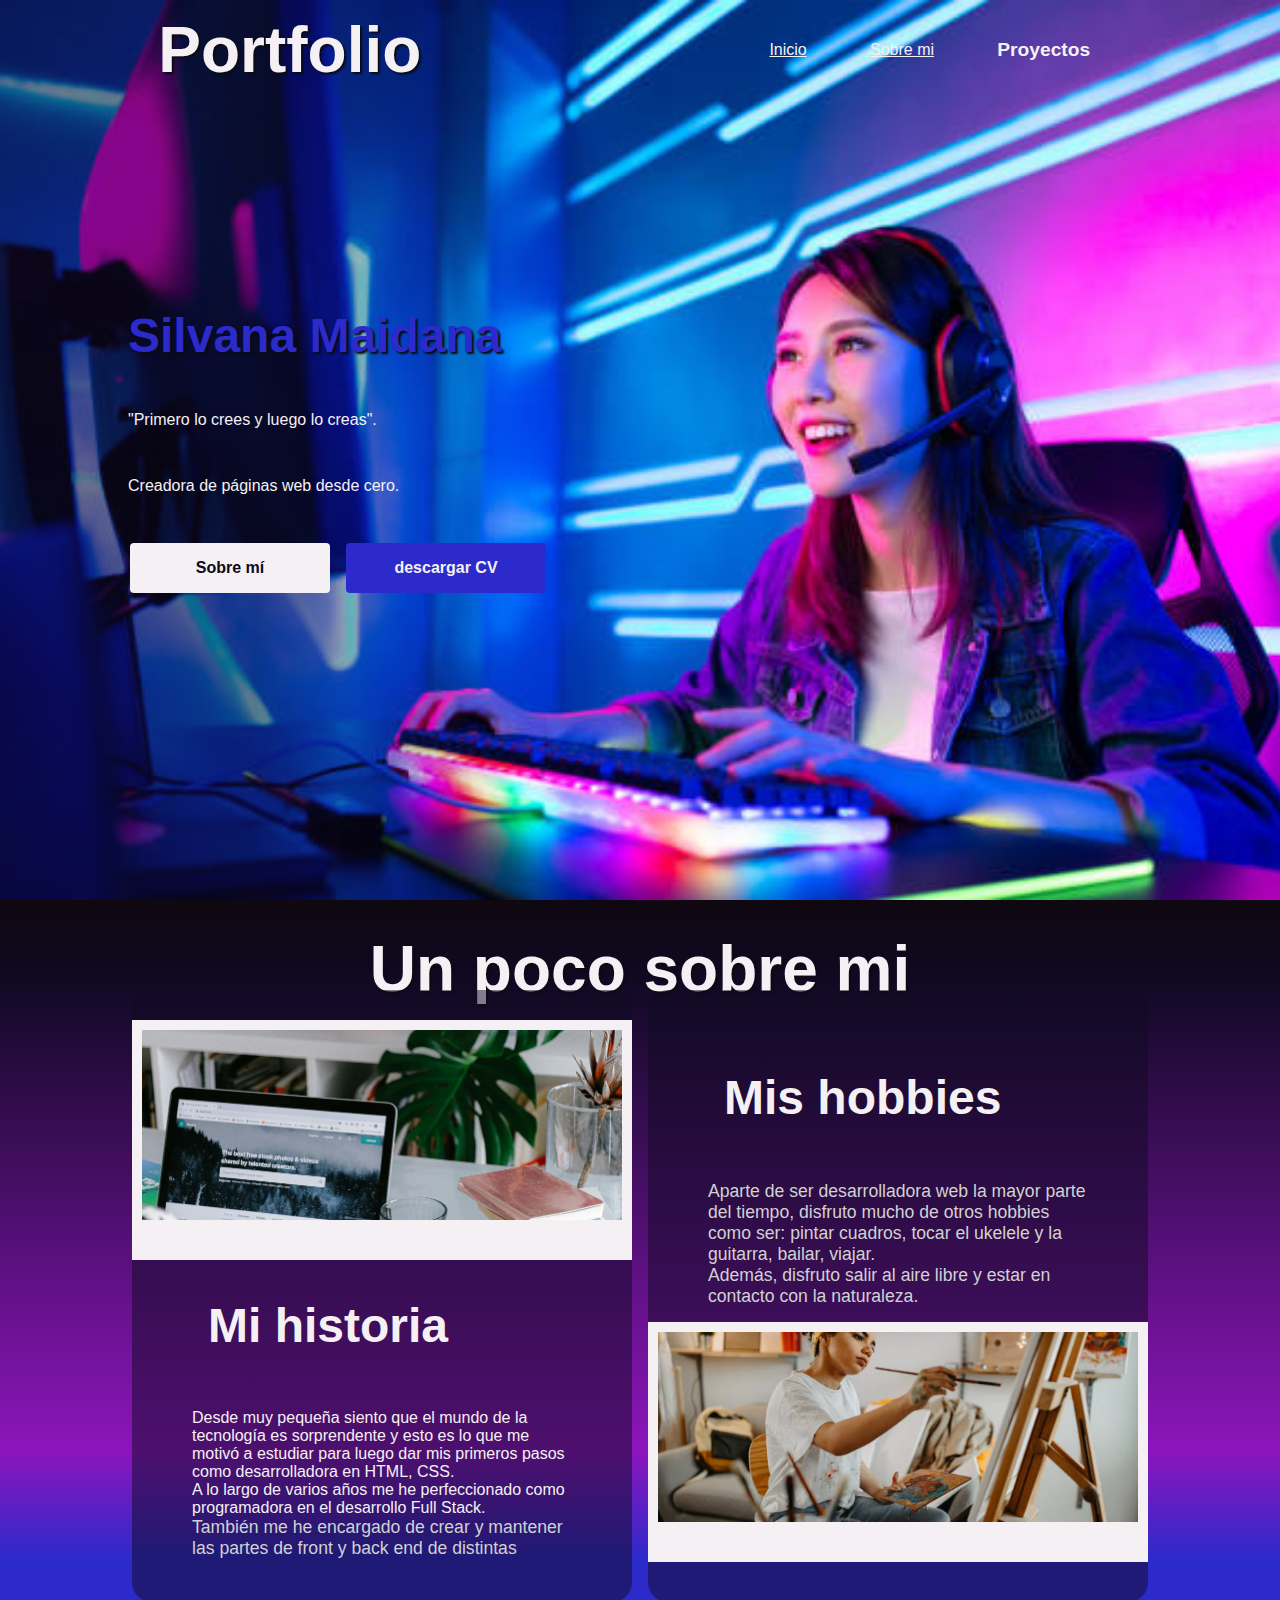
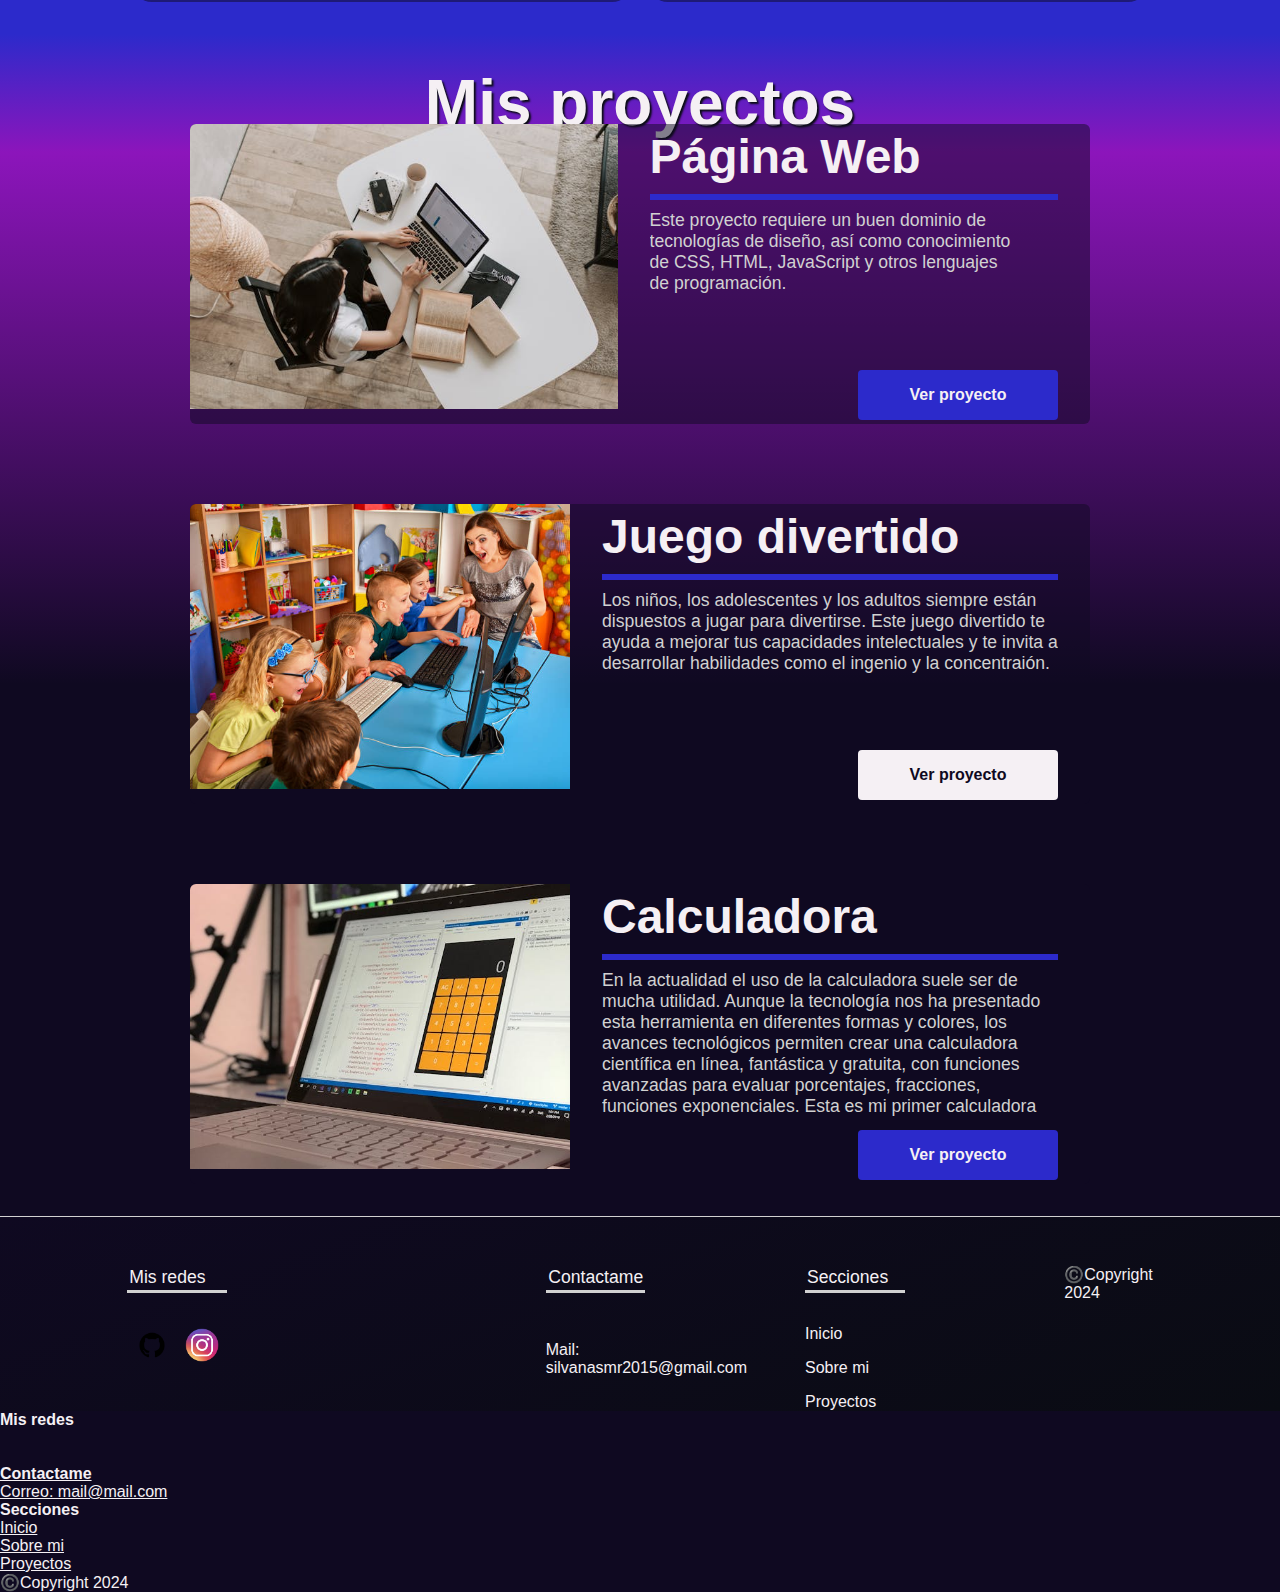
<file: index.html>
<!DOCTYPE html>
<html lang="es">
<head>
    <meta charset="UTF-8">
    <meta name="viewport" content="width=device-width, initial-scale=1.0">
    <title>Portfolio</title>
    <link rel="stylesheet" href="./style.css">
    <link rel="shortcut icon" href="./assets/laptoprosa.webp">
    <link rel="preconnect" href="https://fonts.googleapis.com"> 
    <link rel="preconnect" href="https://fonts.gstatic.com" crossorigin> 
    <link href="https: //fonts.googleapis.com/css2?family=Roboto:wght@300;400;700&display=swap" rel="stylesheet">
</head>
<body>
    <header class="encabezado">
        <nav class="navegacion">
            <a class="navegacion__enlace" href="#presentacion">
                <h2 class="navegacion__titulo">Portfolio</h2>
            </a>
            <ul class="enlaces">
                <li class="enlaces__item">
                    <a class="enlaces_enlace" href="#presentacion">Inicio</a>
                </li>
                 <li class="enlaces__item">
                     <a class="enlaces_enlace" href="#sobre-mi">Sobre mi</a>
                </li>   
                <li class="enlaces__item"> 
                    <a class="enlaces__enlace" href="#proyectos">Proyectos</a>
                </li>    
            </ul>
        </nav>
    </header>
    <main class="principal">
        <section class="presentacion" id="presentacion">
            <div class="presentacion__contenedor_info">  
                <h1 class="presentacion__titulo">Silvana Maidana</h1>
                <p>"Primero lo crees y luego lo creas".</p>
                  <p>Creadora de páginas web desde cero.</p>
                <div class="presentacion__contenedor_botones">
                    <a href="#sobre-mi" class="boton" role="button">Sobre mí</a>
                    <a href="./assets/docs/cv.pdf" target="_blank" class="boton boton_oscuro" role="button">descargar CV</a>
                </div>
            </div>
        </section> 
        <article class="articulo sobre_mi" id="sobre-mi">
            <h2 class="articulo__titulo">Un poco sobre mi</h2>
            <div class="articulo__contenedor_descripciones">
              <section class="seccion_descripcion">
                <div class="seccion_descripcion__porta_retrato">
                  <img
                    class="seccion_descripcion__imagen"
                    src="./assets/images/profile/escribirencomputadora.jpg"
                    alt="foto trabajando en la oficina"
                    title="trabajando en la oficina"
                  />
                </div>
                <div
                  class="seccion_descripcion__info scroll scroll_fino scroll_gris"
                  aria-label="descripcion personal"
                >
                  <h3 class="seccion_descripcion__titulo" id="mi_historia_titulo">
                  Mi historia
                  </h3>
                  <p
                    class="seccion_descripcion__parrafo"
                    aria-label="Detalles de mi historia"
                    aria-describedby="mi_historia_titulo"
                  >
                </p>Desde muy pequeña siento que el mundo de la tecnología es sorprendente y esto es lo que me motivó a estudiar para luego dar mis primeros pasos como desarrolladora en HTML, CSS.</p>
                <p>A lo largo de varios años me he perfeccionado como programadora en el desarrollo Full Stack.</p>
                  <p
                    class="seccion_descripcion__parrafo"
                    aria-label="Detalles de mi historia"
                    aria-describedby="mi_historia_titulo"
                  >
                  También me he encargado de crear y mantener las partes de front y back end de distintas aplicaciones web, con polivalencia para el conocimiento de lenguajes de programación y sistemas operativos. 
                  </p>
                  <p
                    class="seccion_descripcion__parrafo"
                    aria-label="Detalles de mi historia"
                    aria-describedby="mi_historia_titulo"
                  >
                  Uno de mis objetivos principales es el de coordinar los procesos de desarrollo y producción de software. Otro objetivo fundamental como desarrolladora, es que cada vez que se presenta un nuevo proyecto, se convierte en un desafio, el cual me permite mejorar mis capacidades y me motiva a la continua innovación.
                  </p>
                  <p
                    class="seccion_descripcion__parrafo"
                    aria-label="Detalles de mi historia"
                    aria-describedby="mi_historia_titulo"
                  >Decidí ser una desarrolladora Full Stack porque es alguien que trabaja tanto con el front-end como con el back-end de una aplicación web. El front-end es responsable de la apariencia visual del sitio web, mientras que el back-end es responsable de la lógica y la infraestructura detrás de escena del sitio.
                  
                  </p>
                </div>
              </section>
              
              <section class="seccion_descripcion">
                <div
                  class="seccion_descripcion__info scroll scroll_fino scroll_gris"
                  aria-label="descripcion personal"
                >
                  <h3 class="seccion_descripcion__titulo" id="mis_hobbies_titulo">
                  Mis hobbies
                  </h3>
                  <p
                    class="seccion_descripcion__parrafo"
                    aria-label="Detalles de mis hobbies"
                    aria-describedby="mis_hobbies_titulo"
                  >
                   Aparte de ser desarrolladora web la mayor parte del tiempo, disfruto mucho de otros hobbies como ser: pintar cuadros, tocar el ukelele y la guitarra, bailar, viajar.
                  </p>
                  <p
                    class="seccion_descripcion__parrafo"
                    aria-label="Detalles de mis hobbies"
                    aria-describedby="mis_hobbies_titulo"
                  >
                    Además, disfruto salir al aire libre y estar en contacto con la naturaleza.
                  </p>
                  
                </div>
                <div class="seccion_descripcion__porta_retrato">
                  <img
                    class="seccion_descripcion__imagen seccion_descripcion__imagen_variante"
                    src="./assets/images/profile/pintar.jpg"
                    alt="foto mientras me encontraba en una reunion de trabajo"
                    title="selfie en una reunion"
                  />
                </div>
              </section>
            </div>
          </article>
          <article class="articulo proyectos" id="proyectos">
            <h2 class="articulo__titulo">Mis proyectos</h2>
            <div class="contenedor_tarjetas_grid">
              <article
                class="tarjeta"
                aria-label="presentacion de proyecto personal"
              >
                <img
                  class="tarjeta__imagen"
                  src="./assets/images/proyectos/mis trabajos.jpeg"
                  alt="imagen del proyecto"
                  title="proyecto 1"
                />
                <div class="tarjeta__contenido">
                  <h3 class="tarjeta__titulo" id="titulo_proyecto_1">Página Web</h3>
                  <span class="tarjeta__divisor"></span>
                  <p
                    class="tarjeta__parrafo scroll scroll_fino"
                    aria-label="descripcion de proyecto personal"
                    aria-describedby="titulo_proyecto_1"
                  >
                    Este proyecto requiere un buen dominio de tecnologías de diseño, así como conocimiento de CSS, HTML, JavaScript y otros lenguajes de programación.
                  </p>
                  <a href="#" class="boton boton_oscuro" target="_blank"
                    >Ver proyecto</a
                  >
                </div>
              </article>
              <article
                class="tarjeta"
                aria-label="presentacion de proyecto personal"
              >
                <img
                  class="tarjeta__imagen"
                  src="./assets/images/proyectos/juego1.jpg"
                  alt="imagen del proyecto"
                  title="proyecto 2"
                />
                <div class="tarjeta__contenido">
                  <h3 class="tarjeta__titulo" id="titulo_proyecto_2">Juego divertido</h3>
                  <span class="tarjeta__divisor"></span>
                  <p
                    class="tarjeta__parrafo scroll scroll_fino scroll_gris"
                    aria-label="descripcion de proyecto personal"
                    aria-describedby="titulo_proyecto_2"
                  >
                    Los niños, los adolescentes y los adultos siempre están dispuestos a jugar para divertirse. Este juego divertido te ayuda a mejorar tus capacidades intelectuales y te invita a desarrollar habilidades como el ingenio y la concentraión.
                  </p>
                  <a href="#" class="boton" target="_blank">Ver proyecto</a>
                </div>
              </article>
              <article
                class="tarjeta"
                aria-label="presentacion de proyecto personal"
              >
                <img
                  class="tarjeta__imagen"
                  src="./assets/images/proyectos/calculadora.jpeg"
                  alt="imagen del proyecto"
                  title="proyecto 3"
                />
                <div class="tarjeta__contenido">
                  <h3 class="tarjeta__titulo" id="titulo_proyecto_3">Calculadora</h3>
                  <span class="tarjeta__divisor"></span>
                  <p
                    class="tarjeta__parrafo scroll scroll_fino"
                    aria-label="descripcion de proyecto personal"
                    aria-describedby="titulo_proyecto_3"
                  >
                   En la actualidad el uso de la calculadora suele ser de mucha utilidad. Aunque la tecnología nos ha presentado esta herramienta en diferentes formas y colores, los avances tecnológicos permiten crear una calculadora científica en línea, fantástica y gratuita, con funciones avanzadas para evaluar porcentajes, fracciones, funciones exponenciales. Esta es mi primer calculadora creada desde las necesidades que se generan en el día a día. Los avances tecnológicos inspiran a seguir renovando herramientas que se continúan mejorando y adaptando a la vida que nos toca vivir. 
                  </p>
                  <a href="#" class="boton boton_oscuro" target="_blank"
                    >Ver proyecto</a
                  >  
       
        </main>

        <footer class="pie_de_pagina" role="contentinfo">
          
          <div class="pie_de_pagina__columna">
            <h4 class="pie_de_pagina__titulo_columna">Mis redes</h4>
            <ul class="enlaces enlaces_redes">
              <li class="enlaces__item">
                <a
                  class="enlaces__enlace enlaces__enlace_footer"S
                  href="https://github.com/Sils3"
                  target="_blank"
                  ><img
                    class="enlaces__icono"
                    src="./assets/images/logos/github-logo.png"
                    alt="logo de github"
                    title="github"
                /></a>
              </li>
              <li class="enlaces__item">
                <a
                  class="enlaces__enlace enlaces__enlace_footer"
                  href="https://www.instagram.com/silmr023/"
                  target="_blank"
                >
                  <img
                    class="enlaces__icono"
                    src="./assets/images/logos/ig-logo.png"
                    alt="logo de instagram"
                    title="instagram"
                  />
          </div>
          <div class="pie_de_pagina__columna">
            <h4 class="pie_de_pagina__titulo_columna">Contactame</h4>
            <ul class="enlaces enlaces_vertical">
              <li class="enlaces__item">
                <a
                  class="enlaces__enlace enlaces__enlace_footer"
                  href="mailto:mail@mail.com"
                  target="_blank"
                  >Mail: silvanasmr2015@gmail.com</a
                >
              </li>
            </ul>
          </div>
         
          <div class="pie_de_pagina__columna" role="navigation">
            <h4 class="pie_de_pagina__titulo_columna">Secciones</h4>
            <ul class="enlaces enlaces_vertical">
              <li class="enlaces__item">
                <a
                  class="enlaces__enlace enlaces__enlace_footer"
                  href="#presentacion"
                  >Inicio</a
                >
              </li>
              <li class="enlaces__item">
                <a class="enlaces__enlace enlaces__enlace_footer" href="#sobre-mi"
                  >Sobre mi</a
                >
              </li>
              <li class="enlaces__item">
                <a class="enlaces__enlace enlaces__enlace_footer" href="#proyectos"
                  >Proyectos</a
                >
              </li>
            </ul>
          </div>
         
          <div class="pie_de_pagina__copyright">
            <p>©️Copyright 2024</p>
          </div>
        </footer>
        
      </body>
    </html>
        
        </principal>
        <pie de página clase="pie_de_pagina"role="información de contenido">
  
          <div clase="pie_de_pagina__columna">
            <h4 clase="pie_de_pagina__titulo_columna">Mis redes</h4>
            <ul clase="enlaces enlaces_redes">
              <li clase="enlaces__item">
                <a
                  clase="enlaces__enlace enlaces__enlace_footer"
                  href="https://github.com/Sils3"
                  objetivo="_blanco"
                  ><imagen
                    clase="enlaces__icono"
                    src="./assets/images/logos/github-logo.png"
                    alternativo="logotipo de github"
                    título="github"
                /></a>
              </li>
              <li clase="enlaces__item">
                <a
                  clase="enlaces__enlace enlaces__enlace_footer"
                  href="https://www.instagram.com/silmr023/"
                  objetivo="_blanco"
                >
                  <imagen
                    clase="enlaces__icono"
                    src="./assets/images/logos/ig-logo.png"
                    alternativo="logotipo de instagram"
                    título="Instagram"
                  />
          </div>
          <div clase="pie_de_pagina__columna">
            <h4 clase="pie_de_pagina__titulo_columna">Contactame</h4>
            <ul clase="enlaces enlaces_verticales">
              <li clase="enlaces__item">
                <a
                  clase="enlaces__enlace enlaces__enlace_footer"
                  href="correo a: correo@mail.com"
                  objetivo="_blanco"
                  >Correo: mail@mail.com</a
                >
              </li>
            </ul>
          </div>
          <div clase="pie_de_pagina__columna"role="navegación">
            <h4 clase="pie_de_pagina__titulo_columna">Secciones</h4>
            <ul clase="enlaces enlaces_verticales">
              <li clase="enlaces__item">
                <a
                  clase="enlaces__enlace enlaces__enlace_footer"
                  href="#presentacion"
                  >Inicio</a
                >
              </li>
              <li clase="enlaces__item">
                <a clase="enlaces__enlace enlaces__enlace_footer"href="#sobre-mi"
                  >Sobre mi</a
                >
              </li>
              <li clase="enlaces__item">
                <a clase="enlaces__enlace enlaces__enlace_footer"href="#proyectos"
                  >Proyectos</a
                >
              </li>
            </ul>
          </div>
          
          <div clase="pie_de_pagina__copyright">
            <pag>©️Copyright 2024</pag>
          </div>
        </pie de página>
       
      </cuerpo>
    </HTML>
    
    </main> 
</body> 
</html>

</section>
</file>
<file: style.css>
:root {
    /* colors */
    --texto-primario: hwb(312 94% 4%);
    --texto-secundario: #d1d1d1;
    --fondo-primario: #0f0921;
    --fondo-primario-transparente: #0f092180;
    --fondo-secundario: #0a0c13;
    --color-primario: #2c2acb;
    --color-primario-apagado: #8c15bb;
    --color-secundario: #9b70f9;
    --color-terciario: #6f6f6f;
    
    /* sizes */
    --presentacion-titulo-tamanio: 50rem;
    --presentacion-titulo-tamanio-grande: 3rem;
    --presentacion-descripcion-tamanio: 1.2rem;
    --titulo-tamanio: 4rem;
    --sub-titulo-tamanio: 3rem;
    --texto-tamanio: 1.1rem;
    --enlaces-tamanio: 1.2rem;
    --texto-peso-grueso: 700;
    --texto-peso-regular: 400;
    --texto-peso-fino: 300;
  }
  
  /* estilos generales */
  * {
    /* normalizador */
    box-sizing: border-box;
    padding: 0;
    margin: 0;
    /* generales */
    color: var(--texto-primario);
    scroll-behavior: smooth;
    font-family: "Roboto", sans-serif;
    font-style: normal;
  }
  html {
    background-color: var(--fondo-primario);
  }
  body {
    min-height: 100%;
    position: relative;
  }
  /* encanbezado */
.encabezado {
    position: absolute;
    width: 100%;
    left: 0;
    top: 0;
  }
  .navegacion {
    height: 100px;
    display: flex;
    justify-content: space-around;
    align-items: center;
    background-color: transparent;
  }
  .navegacion__enlace {
    text-decoration: none;
  }
  .navegacion__titulo {
    font-size: var(--titulo-tamanio);
    text-shadow: 2px 2px 2px var(--fondo-secundario);
  }

  /* principal */
.principal {
    background-color: var(--fondo-primario);
  }

  /* presentacion */
.presentacion {
    width: 100%;
    height: 100vh;
    background-image: url("./assets/images/profile/fondo\ chica\ oscuro.jpg");
    background-size: cover;
    background-position: center;
  }
  .presentacion__contenedor_info {
    width: 100%;
    height: 100%;
    padding: 10%;
    display: flex;
    flex-direction: column;
    justify-content: center;
    align-items: flex-start;
    gap: 3rem;
    background: linear-gradient(
      90deg,
      var(--fondo-primario-transparente) 20%,
      transparent 40%
    );
 } 

.presentacion__contenedor_botones {
    width: 420px;
    display: flex;
    justify-content: center;
    gap: 1rem;
 }
  
.presentacion__titulo {
    font-size: var(--presentacion-titulo-tamanio);
    color: var(--color-primario);
    text-shadow: 2px 2px 2px var(--fondo-secundario);
    animation: cambiar-color 8s linear infinite alternate;
}
  
.presentacion__parrafo {
    max-width: 150px;
    font-size: var(--presentacion-descripcion-tamanio);
    color: var(--texto-secundario);
    text-wrap: pretty;
}
  /*articulo */
.articulo {
    width: 100%;
    height: 100vh;
    padding: 2rem 10rem;
    display: flex;
    flex-direction: column;
    justify-content: space-evenly;
    align-items: center;
    gap: 1rem;
  }
.sobre_mi {
    background: linear-gradient(
      180deg,
      rgb(15 8 16) 0%, 
      var(--fondo-primario) 10%,
      var(--color-primario-apagado) 75%,
      var(--color-primario) 90%
    );
  }

.proyectos {
    background: linear-gradient(
      180deg,
      var(--color-primario) 0%,
      var(--color-primario-apagado) 10%,
      var(--fondo-primario) 55%
      );
 }

.articulo__titulo {
    font-size: var(--titulo-tamanio);
    text-align: center;
    margin-bottom: -2rem;
    text-shadow: 2px 2px 2px var(--fondo-secundario);
  }
.articulo__contenedor_descripciones {
    display: flex;
    justify-content: center;
    gap: 1rem;
  }
  
/* seccion descripcion */
.seccion_descripcion {
  position: relative;
  display: flex;
  flex-direction: column;
  justify-content: center;
  align-items: center;
  gap: 2rem;
  padding: 40px;
  background-color: var(--fondo-primario-transparente);
  border-radius: 20px;
}
.seccion_descripcion__porta_retrato {
    height: 200px;
    width: 420px;
    padding: 200x;
    background-color: var(--texto-primario);
    background-color: transparent;
    cursor: pointer;
}
.seccion_descripcion__imagen {
    width: 100%;
    height: 240px;
    padding: 10px;
    padding-bottom: 40px;
    background-color: var(--texto-primario);
    position: absolute;
    top: 30px;
    left: 50%;
    transform: translateX(-50%);
    object-fit: cover;
    transition: left 0.3s ease, right 0.3s ease, top 0.3s ease, bottom 0.3s ease,
      width 0.3s ease, height 0.3s ease, padding 0.3s ease,
      background-color 0.3s ease, transform 0.3s ease,
      border-radius 0.1s 0.2s ease;
}
.seccion_descripcion__imagen_variante {
    top: auto;
    bottom: 40px;
}
  
.seccion_descripcion__imagen:hover,
.seccion_descripcion__imagen:focus {
  width: 100%;
  height: 100%;
  padding: 10px;
  background-color: var(--texto-primario);
  left: 0;
  top: 0;
  border-radius: 20px;
  transform: translateX(0);
}

.seccion_descripcion__imagen_variante:hover,
.seccion_descripcion__imagen:focus {
  top: auto;
  bottom: 0;
}
  
.seccion_descripcion__info {
    display: flex;
    flex-direction: column;
    max-width: 800px;
    max-height: 300px;
    align-items: flex-start;
    overflow-y: auto;
    overflow-x: hidden;
    padding: 20px;
  }
  .seccion_descripcion__titulo {
    font-size: var(--sub-titulo-tamanio);
    padding: 1rem;
    margin-bottom: 40px;
  }
  .seccion_descripcion__parrafo {
    font-size: var(--texto-tamanio);
    color: var(--texto-secundario);
    text-wrap: pretty;
  }
/* pie pagina */
.pie_de_pagina {
    width: 100%;
    height: 300%;
    display: flex;
    padding: 20;
    padding-top: 3rem;
    justify-content: space-evenly;
    align-items: flex-start;
    flex-wrap: wrap;
    gap: 2rem;
    background-color: var(--fondo-primario);
    background: linear-gradient(
      160deg,
      var(--fondo-primario) 0%,
      var(--fondo-secundario) 100%
    );
    border-top: 1px solid var(--texto-secundario);
  }
  .pie_de_pagina__columna {
    flex-basis: 300px;
    min-height: 100px;
    max-width: 100px;
    display: flex;
    flex-direction: column;
    justify-content: center;
    align-items: center;
    gap: 2rem;
  }
  .pie_de_pagina__copyright {
    flex-basis: 2%;
    display: flex;
    justify-content: center;
    align-items: center;
  }
  .pie_de_pagina__titulo_columna {
    width: 100%;
    font-size: var(--texto-tamanio);
    font-weight: var(--texto-peso-regular);
    padding: 2px;
    border-bottom: 3px solid var(--texto-secundario);
  }

/* enlaces */
  .enlaces {
    width: 30%;
    display: flex;
    justify-content: space-around;
    align-items: center;
  }
  .enlaces_redes {
    width: 100%;
  }
  .enlaces_vertical {
    width: 100%;
    flex-direction: column;
    gap: 1rem;
    align-items: flex-start;
  }
  .enlaces__item {
    list-style: none;
  }
  .enlaces__enlace {
    font-size: var(--enlaces-tamanio);
    font-weight: var(--texto-peso-grueso);
    color: var(--texto-primario);
    text-decoration: none;
   
  }
 .enlaces__enlace_footer {
    font-size: var(--enlaces-tamanio-pequenio);
    font-weight: var(--texto-peso-fino);
}
.enlaces__icono {
 width: 40px;
 aspect-ratio: 1;
  filter: drop-shadow(0px 0px 2px var(_));
}
.enlaces__icono:hover,
.enlaces__icono:focus {
    filter: drop-shadow(0px 0px 4px var(--texto-primario));
} 
 .enlaces__icono:hover,
 .enlaces__icono:focus {
    color: var(--color-primario);
 }

 /* botones */
 .boton {
  display: flex;
  justify-content: center;
  align-items: center;
  width: 200px;
  height: 50px;
  font-weight: var(--texto-peso-grueso);
  text-decoration: none;
  background-color: var(--texto-primario);
  color: var(--fondo-primario);
  border-radius: 4px;
  transition: background-color 0.3s ease, color 0.3s ease;
}

.boton:hover,
.boton:focus {
  color: var(--texto-primario);
  background-color: var(--color-primario-apagado);
}
.boton_oscuro {
  color: var(--texto-primario);
  background-color: var(--color-primario);
  }
.boton_oscuro:hover,
.boton_oscuro:focus {
  color: var(--texto-primario);
  background-color: var(--color-primario-apagado);
}
  
  /* tarjetas */
.contenedor_tarjetas_grid {
    display: grid;
    grid-template-columns: 8fr;
    grid-template-rows: 1fr;
    gap: 5rem;
}
.tarjeta {
    max-width: 900px;
    height: 300px;
    background-color: var(--fondo-primario-transparente);
    border-radius: 0.375rem;
    box-shadow: 0 0 8px var(--color-primario-transparente);
    overflow: hidden;
    display: flex;
  }
  .tarjeta__contenido {
    padding: 0 2rem;
    display: flex;
    flex-direction: column;
    justify-content: center;
    align-items: flex-start;
    gap: 10px;
}
.tarjeta__contenido .boton {
    align-self: flex-end;
  }
  .tarjeta__titulo {
    font-size: var(--sub-titulo-tamanio);
  }
  .tarjeta__divisor {
    width: 100%;
    height: 6px;
    background-color: var(--color-primario);
  }
  
  .tarjeta__parrafo {
    font-size: var(--texto-tamanio);
    color: var(--texto-secundario);
    overflow: auto;
    flex-basis: 150px;
    text-wrap: pretty;
  }
.tarjeta__imagen {
  height: 95%;
  width: 50%;
  object-fit: cover;
  transition: transform 0.3s ease-in;
}

.tarjeta:hover,
.tarjeta:focus {
  box-shadow: 0px 0px 12px var(--fondo-secundario);
} 
.tarjeta:hover > .tarjeta__imagen,
.tarjeta:focus> .tarjeta__imagen {
  transform: scale(1.2);
} 
.tarjeta:hover > .tarjeta__contenido,
.tarjeta:focus> .tarjeta__contenido {
  opacity: 1;
}

/* scroll */
.scroll {
    scrollbar-width: auto;
    scrollbar-color: var(--color-primario) transparent;
}
 .scroll_fino { 
    scrollbar-width: thin;
}
 .scroll_gris { 
    scrollbar-color: var(--color-terciario) transparent;
}
/* responsive */
@media (max-width: 1700px) {
    .presentacion__titulo {
      font-size: var(--presentacion-titulo-tamanio-grande);     
    }
    .articulo {
      height: max-content;
      justify-content: flex-start;
    }
    .tarjeta__contenido .boton {
      align-items: center;
    }
  }  
  @media (max-width: 1200px) {
   .presentacion__contenedor_info {
     justify-content: flex-end;
     background: linear-gradient(
      90deg,
      var(--fondo-primario-transparente) 40%,
      transparent 60%
     );
    }

    .contenedor_tarjetas_grid {
      grid-template-columns: 1fr 1fr;
      grid-template-rows: 1fr 1fr auto;
    }
    .articulo__contenedor_descripciones {
      display: flex;  
      flex-direction: column;
      justify-content: center;
    }
    .seccion_descripcion {
      height: max-content;  
      gap: 1rem;
    }
    .seccion_descripcion__info {
      height: 300px; 
    }
    .pie_de_pagina {
      height: max-content; 
      justify-content: flex-start; 
    }
}

  @media (max-width: 992px) {
    .presentacion__contenedor_info {
      background: linear-gradient(
        90deg,
        var(--fondo-primario-transparente) 40%,
        transparent 80%
      );
    }
   .boton {
     width: 140px; 
    }
    .articulo {
      padding: 2rem 6rem; 
    }
 }

 @media (max-width: 768px) {
   .navegacion { 
     height: 128px;
     display: flex;
     flex-direction: column;
     background-color: var(--color-primario-transparente);
    }
   .enlaces {
     width: 80%;
    }
    .enlaces_redes {
      width: 100%;  
    }
    .enlaces_vertical {
      width: 100%;
    }
    .articulo {
      padding: 2rem; 
      overflow-x: hidden ; 
    }
    .tarjeta__contenido .boton {
       align-items:center; 
    }
    .pie_de_pagina {
      flex-direction: column; 
      justify-content: flex-start;
      align-items: center;
    }
    .pie_de_pagina__columna {
       flex-basis: 150px;
       width: 20%; 
    }
  }  
  @media (max-width:576px) {
    .presentacion__titulo {
      font-size: var(--titulo-tamanio);
    }
    .presentacion__contenedor_botones {
      justify-content: flex-start;
      width: 100%;
    }
    .seccion_descripcion {
      padding: 20px; 
    }
    .seccion_descripcion__info {
      padding: 10px;  
    }
    .seccion_descripcion__imagen {
      top: 20px; 
    }
    .seccion_descripcion__imagen:hover,
    .seccion_descripcion__imagen:focus {
       object-fit: contain; 
    }
    .seccion_descripcion__imagen_variante {
      top: auto;
      bottom: 20px; 
    }
    .contenedor_tarjetas_grid {
       grid-template-columns: 1fr;
       grid-template-rows: 1fr auto; 
    }
    .boton {
      width: 120px;  
    }
  }
</file>
